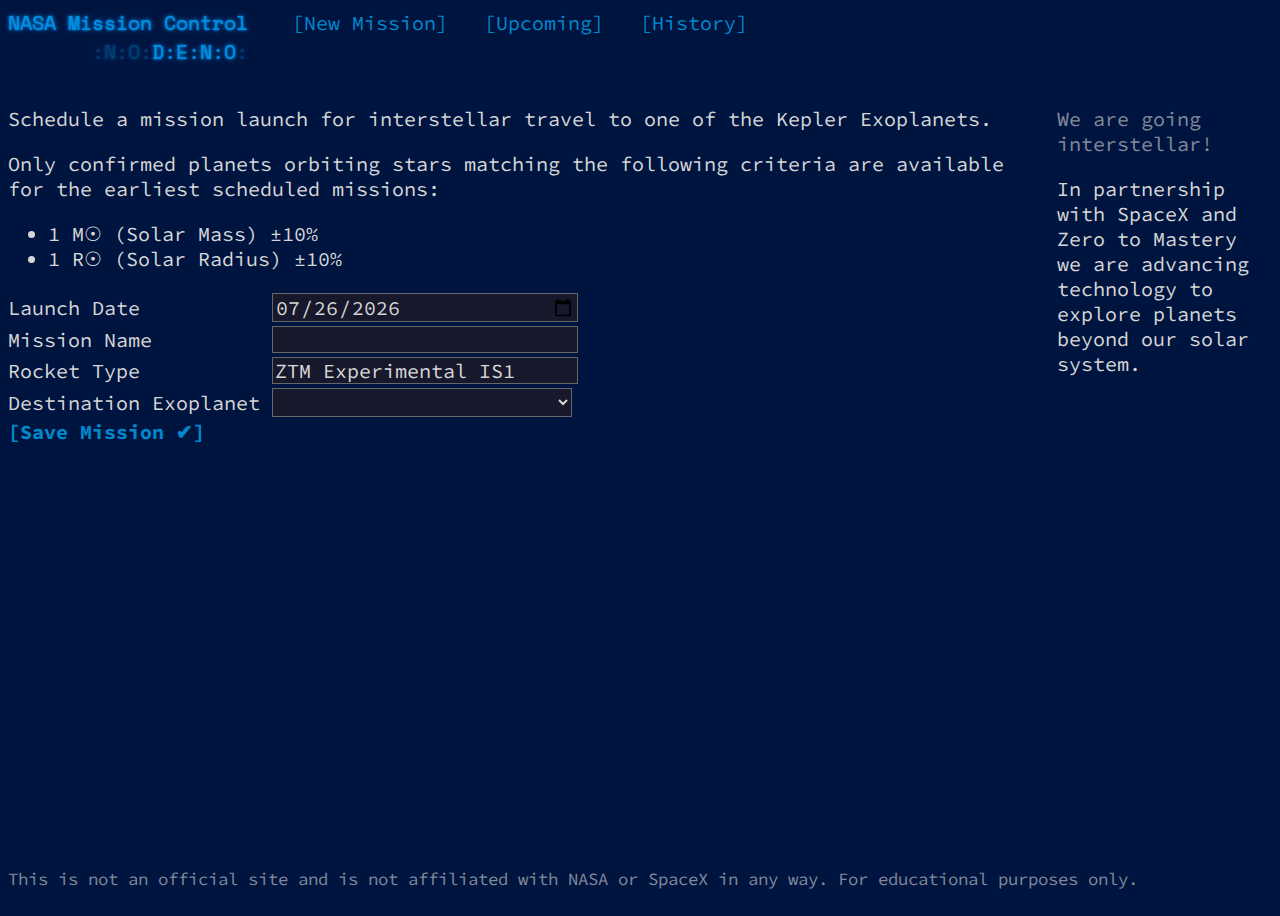
<file: client/index.html>
<!DOCTYPE html>
<html lang="en-us">

<head>
  <meta charset="utf-8" />
  <title>NASA Control Center</title>
  <link href="//fonts.googleapis.com/css2?family=Source+Code+Pro:wght@300&display=swap" rel="stylesheet">
  <link href="//fonts.googleapis.com/css2?family=Space+Mono&display=swap" rel="stylesheet">
  <link rel="stylesheet" type="text/css" href="stylesheets/style.css" />
  <link rel="shortcut icon" href="images/favicon.png" />
</head>

<body>
  <script src="javascripts/script.js"></script>
  <div id="top-content">
    <header>
      <div>
        <h1 class="title-global"><a onclick="navigate('launch')">NASA Mission Control</a></h1>
        <nav>
          <ul>
            <li><a onclick="navigate('launch')">[New Mission]</a></li>
            <li><a onclick="navigate('upcoming')">[Upcoming]</a></li>
            <li><a onclick="navigate('history')">[History]</a></li>
          </ul>
        </nav>
      </div>
      <div>
        <h1 class="title-event">
          &nbsp;&nbsp;&nbsp;&nbsp;&nbsp;&nbsp;&nbsp;<span class="title-event-wrap">:N:O:</span><a href="https://deno.land">D:E:N:O</a><span class="title-event-wrap">:</span>
        </h1>
      </div>
    </header>

    <div id="sidebar">
      <div id="sponsor">
        <div class="quiet">We are going interstellar! </div>
        <div class="sponsor">In partnership with SpaceX and Zero to Mastery we are advancing technology to explore planets beyond our solar system.</div>
      </div>
    </div>

    <main>
      <article id="launch">
        <p>Schedule a mission launch for interstellar travel to one of the Kepler Exoplanets.</p>
        <p>Only confirmed planets orbiting stars matching the following criteria are available for the earliest scheduled missions:
          <ul>
            <li>1 M☉ (Solar Mass) ±10%</li>
            <li>1 R☉ (Solar Radius) ±10%</li>
          </ul>
        </p>
        <form>
          <div class="form-item">
            <label>Launch Date          </label>
            <input type="date" id="launch-day" max="2030-12-31" />
          </div>
          <div class="form-item">
            <label>Mission Name         </label>
            <input type="text" id="mission-name" />
          </div>
          <div class="form-item">
            <label>Rocket Type          </label>
            <input type="text" id="rocket-name" value="ZTM Experimental IS1" disabled />
          </div>
          <div class="form-item">
            <label>Destination Exoplanet</label>
            <select id="planets-selector"></select>
          </div>
          <a class="submit" onclick="submitLaunch()">[Save Mission ✔]</a>
        </form>

        <p id="launch-success" hidden>Congratulations! Interstellar launch is scheduled.</p>
      </article>

      <article id="history" hidden>
        <p>History of tracked mission launches. Includes SpaceX launches starting from the year 2006.</p>
        <div id="history-list"></div>
      </article>

      <article id="upcoming" hidden>
        <p>Upcoming missions including both SpaceX and Zero to Mastery rockets.</p>
        <p>Warning! Clicking on the <span class="delete">✖</span> aborts the mission.</p>
        <div id="upcoming-list"></div>
      </article>
    </main>
  </div>

  <footer>
    <div class="quiet">
      This is not an official site and is not affiliated with NASA or SpaceX in any way. For educational purposes only.
    </div>
  </footer>
</body>

</html>
</file>
<file: client/stylesheets/style.css>
/**
 * Based on layout from https://adventofcode.com/ 
 * Full credit to Eric Wastl
 */

body {
  background: #001440;
  color: #d6d6d6;
  font-family: 'Source Code Pro', monospace;
  font-size: 15pt;
  min-width: 60em;
}
a {
  outline: 0;
}
main,
figure,
figcaption {
  display: block;
}
header,
main,
footer {
  -webkit-text-size-adjust: none;
}
body {
  min-height: 100vh;
  position: relative;
}
main {
  padding-bottom: 2.5rem;
}
footer {
  position: absolute;
  bottom: 0;
  width: 100%;
  height: 2.5rem;
  font-size: 13pt;
}

a {
  text-decoration: none;
  color: #0088cc;
}
a:hover,
a:focus {
  color: #a0c1e6;
  cursor: pointer;
}
h1,
h2 {
  font-size: 1em;
  font-weight: normal;
  font-family: 'Space Mono', monospace;
}

.quiet {
  opacity: 0.6;
}

.form-item {
  padding: 2px 0px;
  max-width: 35em;
}

#sidebar {
  width: 200px;
  float: right;
  margin: 0 15px 2em 2em;
}
#sponsor {
  margin-bottom: 2.5em;
}

header {
  white-space: nowrap;
  cursor: default;
  z-index: 100;
  margin-bottom: 2em;
}
header h1 {
  display: inline-block;
  margin: 0;
  padding-right: 1em;
}
header h1 a,
header h1 span {
  display: inline-block;
  text-decoration: none;
  color: #0090e6;
  text-shadow: 0 0 2px #0090e6, 0 0 5px #0090e6;
}
header h1 a:hover,
header h1 a:focus {
  color: #97c0ef;
  text-shadow: 0 0 2px #97c0ef, 0 0 5px #97c0ef;
}
header h1.title-event .title-event-wrap {
  opacity: 0.33;
  white-space: pre;
}
header nav {
  display: inline-block;
}
header nav ul {
  list-style-type: none;
  padding: 0;
  margin: 0;
  display: inline-block;
}
header nav li {
  display: inline-block;
  padding: 0 0.6em;
}
header nav a {
  display: inline-block;
  text-decoration: none;
  outline: none;
}

input[type='text'],
textarea,
select,
input[type='date'] {
  background: transparent;
  color: inherit;
  border: 1px solid #666666;
  background: #17182b;
  padding: 0 2px;
  font-family: inherit;
  font-size: inherit;
  min-width: 15em;
  margin: 0;
}

label {
  white-space: pre;
}

.submit {
  font-weight: bold;
  padding: 6px 0;
}
*::-moz-focus-inner {
  padding: 0;
  border: 0;
}

.silver {
  color: #99b3cc;
}
.gold {
  color: #ffb366;
}
.failure {
  color: #ff0000;
}
.success {
  color: greenyellow;
}
.delete {
  color: #ff0000;
  font-weight: bold;
}

.list-item {
  min-width: 35em;
  max-width: 60em;
  min-height: 1.35em;
  white-space: pre;
}
.list-item:hover,
.list-item:active {
  background-color: #1e1e46;
}
.list-heading {
  white-space: pre;
  padding: 0 0 4px 0;
}
.list-item > .delete {
  cursor: pointer;
}

.sponsor {
  margin: 1em 0;
}
</file>
